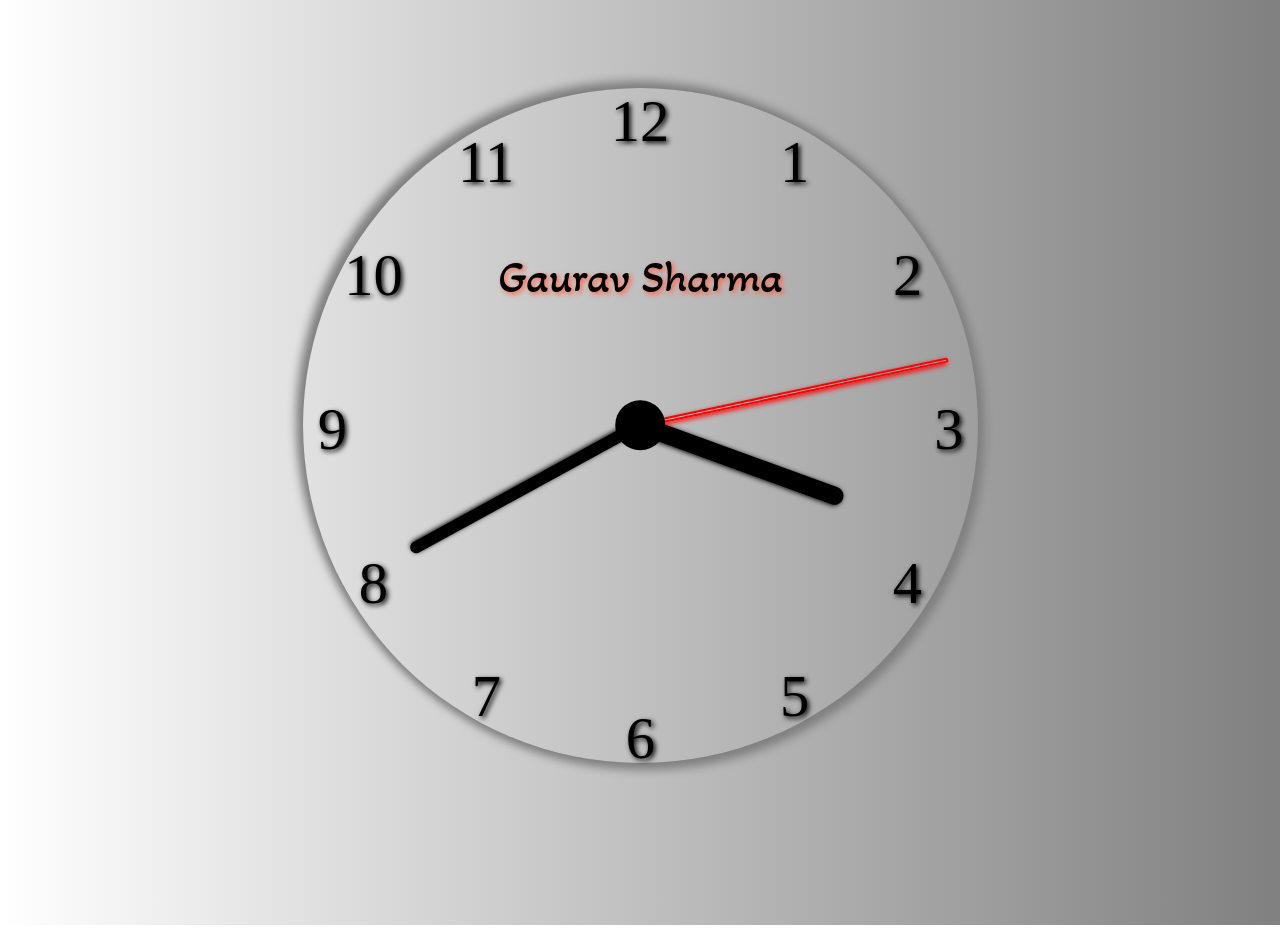
<file: index.html>
<DOCTYPE! HTML>
<HTML>
<HEAD>
	<TITLE>Clock</TITLE>
	<LINK rel = "STYLESHEET" href = "css/clock_css.css">
		<link rel="icon" type="image/png" href="images/favicon.ico">
<link rel="preconnect" href="https://fonts.gstatic.com">
<link href="https://fonts.googleapis.com/css2?family=Akaya+Telivigala&display=swap" rel="stylesheet">
</HEAD>
<BODY>
	<div id = 'clock'>
		<div class = 'ball'></div>
		<div class ='needle hour'></div>
		<div class ='needle minute'></div>
		<div class ='needle second'></div>
		<div class = 'number number1'><div>1</div></div>
		<div class = 'number number2'><div>2</div></div>
		<div class = 'number number3'><div>3</div></div>
		<div class = 'number number4'><div>4</div></div>
		<div class = 'number number5'><div>5</div></div>
		<div class = 'number number6'><div>6</div></div>
		<div class = 'number number7'><div>7</div></div>
		<div class = 'number number8'><div>8</div></div>
		<div class = 'number number9'><div>9</div></div>
		<div class = 'number number10'><div>10</div></div>
		<div class = 'number number11'><div>11</div></div>
		<div class = 'number number12'><div>12</div></div>
	</div>
	<script src = 'javaScript/Clock_javaScript.js'></script>
</BODY>	
</HTML>
</file>
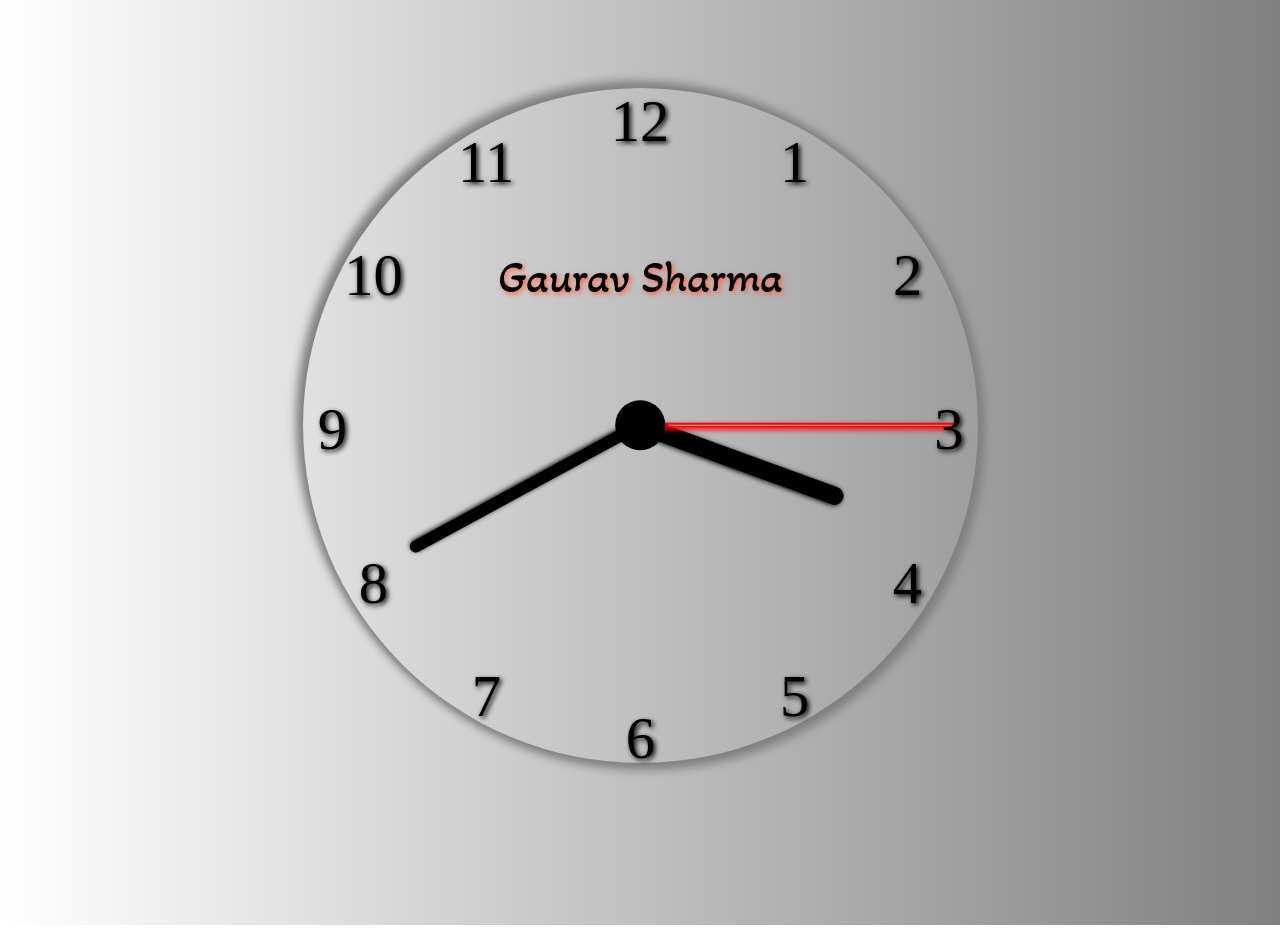
<file: Clock_Project (Responsive).html>
<DOCTYPE! HTML>
<HTML>
<HEAD>
	<TITLE>Clock</TITLE>
	<LINK rel = "STYLESHEET" href = "css/clock_css.css">
<link rel="preconnect" href="https://fonts.gstatic.com">
<link href="https://fonts.googleapis.com/css2?family=Akaya+Telivigala&display=swap" rel="stylesheet">
</HEAD>
<BODY>
	<div id = 'clock'>
		<div class = 'ball'></div>
		<div class ='needle hour'></div>
		<div class ='needle minute'></div>
		<div class ='needle second'></div>
		<div class = 'number number1'><div>1</div></div>
		<div class = 'number number2'><div>2</div></div>
		<div class = 'number number3'><div>3</div></div>
		<div class = 'number number4'><div>4</div></div>
		<div class = 'number number5'><div>5</div></div>
		<div class = 'number number6'><div>6</div></div>
		<div class = 'number number7'><div>7</div></div>
		<div class = 'number number8'><div>8</div></div>
		<div class = 'number number9'><div>9</div></div>
		<div class = 'number number10'><div>10</div></div>
		<div class = 'number number11'><div>11</div></div>
		<div class = 'number number12'><div>12</div></div>
	</div>
	<script src = 'javaScript/Clock_javaScript.js'></script>
</BODY>	
</HTML>
</file>
<file: css/clock_css.css>
*{
	margin: 0px;
	padding: 0px;
	box-sizing: border-box;
}

body{
	background: linear-gradient(to right , white, grey);
	display: flex;
	justify-content: center;
	align-items: center;
	margin-top: -50px;

}

#clock{
	width: 75vmin;
	height: 75vmin;
	display: flex;
	border-radius: 50%;
	box-shadow: 5px 5px 10px 2px grey,-5px -5px 10px 2px grey;
	position: relative;
}

#clock::before{
	content: 'Gaurav Sharma';
	position: absolute;
	width: 100%;
	height: 100%;
	text-align: center;
	padding-top: 18vmin ;
	font-size: 5vmin;
	font-family: Akaya Telivigala;
	text-shadow: 2px 2px 5px tomato;
}
.number{
	position: absolute;
	width: 100%;
	height: 100%;
	font-size: 6.5vmin;
	display: flex;
	justify-content: center;
	transform: rotate(calc(var(--deg)*1deg));
	text-shadow: 2px 2px 5px black;
}

.number1{--deg : 30;}
.number2{--deg : 60;}
.number3{--deg : 90;}
.number4{--deg : 120;}
.number5{--deg : 150;}
.number6{--deg : 180;}
.number7{--deg : 210;}
.number8{--deg : 240;}
.number9{--deg : 270;}
.number10{--deg : 300;}
.number11{--deg : 330;}
.number12{--deg : 360;}

.number div{
	transform: rotate(calc(var(--deg)*1deg));
	max-height: 6.5vmin;
}
.number1 div{--deg : -30;}
.number2 div{--deg : -60;}
.number3 div{--deg : -90;}
.number4 div{--deg : -120;}
.number5 div{--deg : -150;}
.number6 div{--deg : -180;}
.number7 div{--deg : -210;}
.number8 div{--deg : -240;}
.number9 div{--deg : -270;}
.number10 div{--deg : -300;}
.number11 div{--deg : -330;}
.number12 div{--deg : -360;}

.needle{
	position: absolute;
	bottom: 50%;
	left: 50%;
	transform: translate(-50%) rotate(calc(var(--deg)*1deg));
	transform-origin: bottom;
	box-shadow: 1px 1px 5px black;
}

.hour{
	width: 2vmin;
	height: 24vmin;
	background: black;
	border-top-left-radius: 10px;
	border-top-right-radius: 10px;
}

.minute{
	width: 1.3vmin;
	height: 29vmin;
	background: black;
	border-top-left-radius: 20px;
	border-top-right-radius: 20px;
}

.second{
	position: absolute;
	width: 0.5vmin;
	height: 35vmin;
	border-top-left-radius: 2px;
	border-top-right-radius: 2px;
	border: 2px solid red;
	box-shadow: 2px 2px 5px red;
}

.ball{
	position: absolute;
	top: 50%;
	left: 50%;
	transform: translate(-50%,-50%);
	width: 5.5vmin;
	height: 5.5vmin;
	border-radius: 50%;
	background: black;
	z-index: 10;
}
</file>
